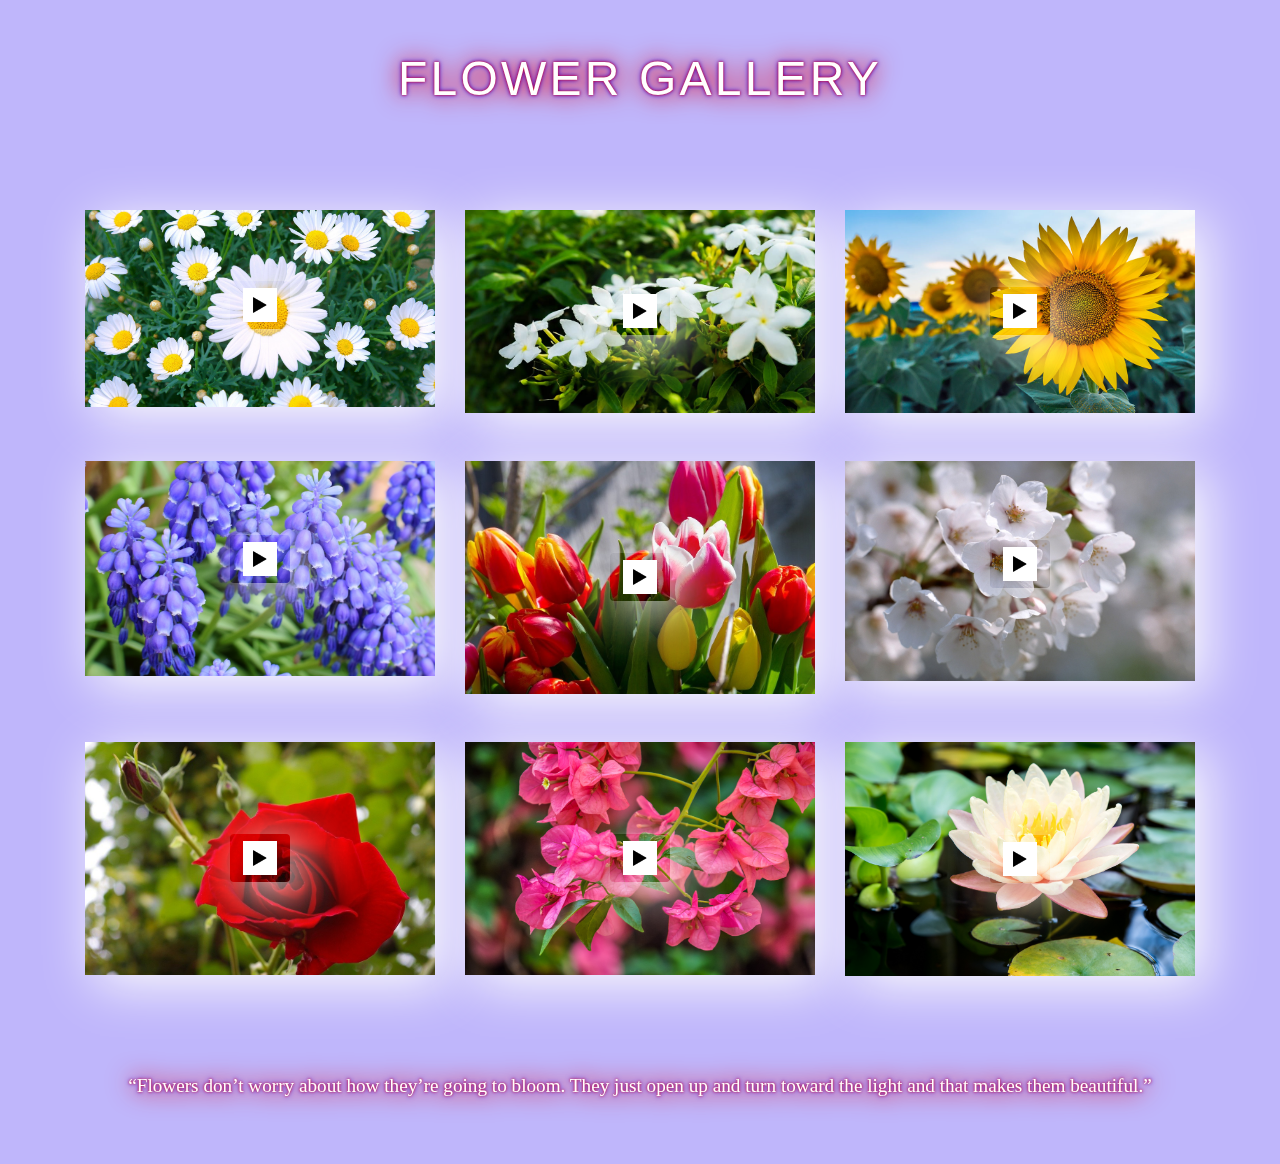
<file: index.html>
<!DOCTYPE html>
<html lang="en">
<head>
  <title>Video Gallery</title>
  <meta charset="utf-8">
  <meta name="viewport" content="width=device-width, initial-scale=1">
  <link rel="stylesheet" href="https://maxcdn.bootstrapcdn.com/bootstrap/4.5.2/css/bootstrap.min.css">
  <link rel="stylesheet" href="styles.css">
 
</head>
<body>
  <h1>FLOWER GALLERY</h1>
  <div class="container text-center">
    
<div class="row">
  <div class="col-md-4">
    <img src="./images/daisy.jpg" class="img-fluid">
    <a href="./1.html">
    <img class="btn" src="./images/play.png"></a>
  </div>

  <div class="col-md-4">
    <img src="./images/Jasmine.jpg" class="img-fluid">
    <a href="./2.html">
    <img class="btn" src="./images/play.png"></a>
  </div>

  <div class="col-md-4">
    <img src="./images/sunflowers.jpg" class="img-fluid">
    <a href="./3.html">
    <img class="btn" src="./images/play.png"></a>
  </div>
</div>

<div class="row">
  <div class="col-md-4">
    <img src="./images/bluebell.jpg" class="img-fluid">
     <a href="./4.html">
    <img class="btn" src="./images/play.png"></a>
  </div>

  <div class="col-md-4">
    <img src="./images/tulip.jpg" class="img-fluid">
    <a href="./5.html">
    <img class="btn" src="./images/play.png"></a>
  </div>

  <div class="col-md-4">
    <img src="./images/cherry-blossoms.jpg" class="img-fluid">
    <a href="./6.html">
    <img class="btn" src="./images/play.png"></a>
  </div>
</div>

<div class="row">
  <div class="col-md-4">
    <img src="./images/rose.jpg" class="img-fluid">
    <a href="./7.html">
    <img class="btn" src="./images/play.png"></a>
  </div>

  <div class="col-md-4">
    <img src="./images/bougainvillea.jpg" class="img-fluid">
    <a href="./8.html">
    <img class="btn" src="./images/play.png"></a>
  </div>

  <div class="col-md-4">
    <img src="./images/waterlily.jpg" class="img-fluid">
    <a href="./9.html">
    <img class="btn" src="./images/play.png"></a>
  </div>
</div>

</div>


        <div class="quote">
            <p>“Flowers don’t worry about how they’re going to bloom. They just open up and turn toward the light and that makes them beautiful.”
            </p>
        </div>
  
  </body>
  </html>
</file>
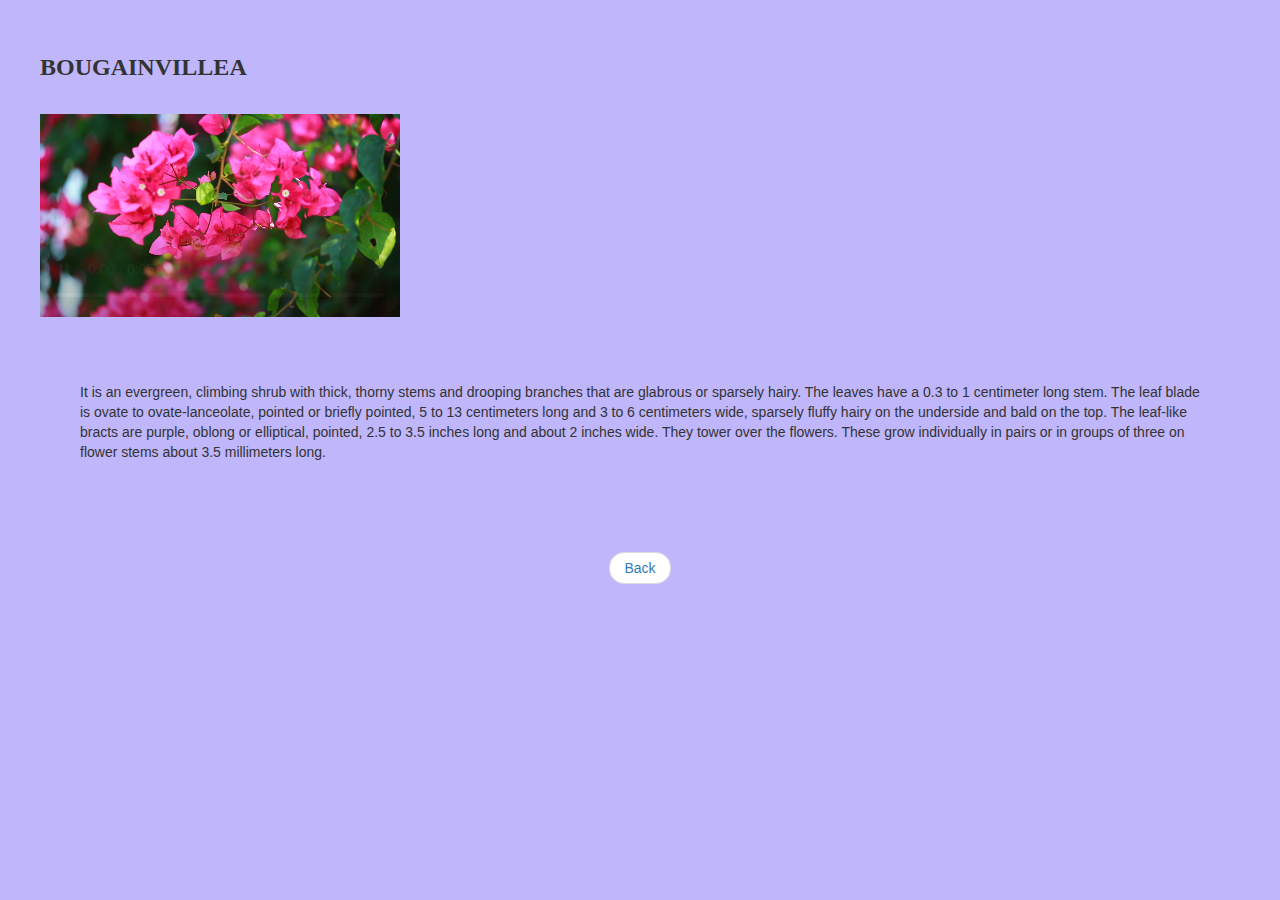
<file: 8.html>
<!DOCTYPE html>
<html lang="en">

<head>
   
 
    <meta charset="UTF-8">
    <meta http-equiv="X-UA-Compatible" content="IE=edge">
    <meta name="viewport" content="width=device-width, initial-scale=1.0">
    <link rel="stylesheet" href="https://maxcdn.bootstrapcdn.com/bootstrap/3.4.1/css/bootstrap.min.css">
    <link rel="stylesheet" href="styles.css">
    <title>bougainvillea</title>
</head>

<body style="padding:40px;">

   <div style="p-2 float: left; font-weight: bolder; font-size: large; margin-top:10px;" class="p-2 ">

        <p style="font-family: Gabriola; font-size: x-large; font-weight:bolder;">BOUGAINVILLEA</p>


    </div><br>
    <div style="rounded float: left;" class="rounded ">
        <video width="30%" loop autoplay muted controls><source src="./videos/bougainvillea.mp4" type="video/mp4"></video>

    </div>
   
    <br>

   <div width:100%;height:100%; style="padding:40px;">
    
    It is an evergreen, climbing shrub with thick, thorny stems and drooping branches that are glabrous or sparsely hairy. The leaves have a 0.3 to 1 centimeter long stem. The leaf blade is ovate to ovate-lanceolate, pointed or briefly pointed, 5 to 13 centimeters long and 3 to 6 centimeters wide, sparsely fluffy hairy on the underside and bald on the top. The leaf-like bracts are purple, oblong or elliptical, pointed, 2.5 to 3.5 inches long and about 2 inches wide. They tower over the flowers. These grow individually in pairs or in groups of three on flower stems about 3.5 millimeters long.
    </p>

   

    </div>

    <br>
    <div class="pager">
        <li><a href="./index.html">Back</a></li>
    </div>

</body>

 

</html>
</file>
<file: styles.css>
body{
	padding:0 ;
	margin:0 ;
	background-color: #bfb6fb !important;
}
 .container{
  margin-top:8%;
 }
 



 h1{

  font-size: 3rem;
  color:white ;
  font-family: Verdana, Geneva, Tahoma, sans-serif;
  letter-spacing: .2rem;
  text-align: center;
  filter: drop-shadow(0 0 0.75rem crimson );
  text-shadow: 0 0 3px #FF0000, 0 0 5px #0000FF;
  margin-top: 50px !important;
 }
 .btn{
  width: 60px;
  position: relative;
  top: -50%;
  cursor: pointer;
  transition: 0.5s;
  opacity: 1;
 }
 .col-md-4:hover .btn{
  opacity: 1;
  background-color:black;
 }

 
 img{
  box-shadow: 10px 10px 50px #fdfdfc;
 }
.quote{
  color: white;
  font-family: Gabriola;
  padding: 3rem;
  font-size: larger;
  text-align: center;
  filter: drop-shadow(0 0 0.75rem crimson );
  text-shadow: 0 0 3px #FF0000, 0 0 5px #0000FF;
}
</file>
